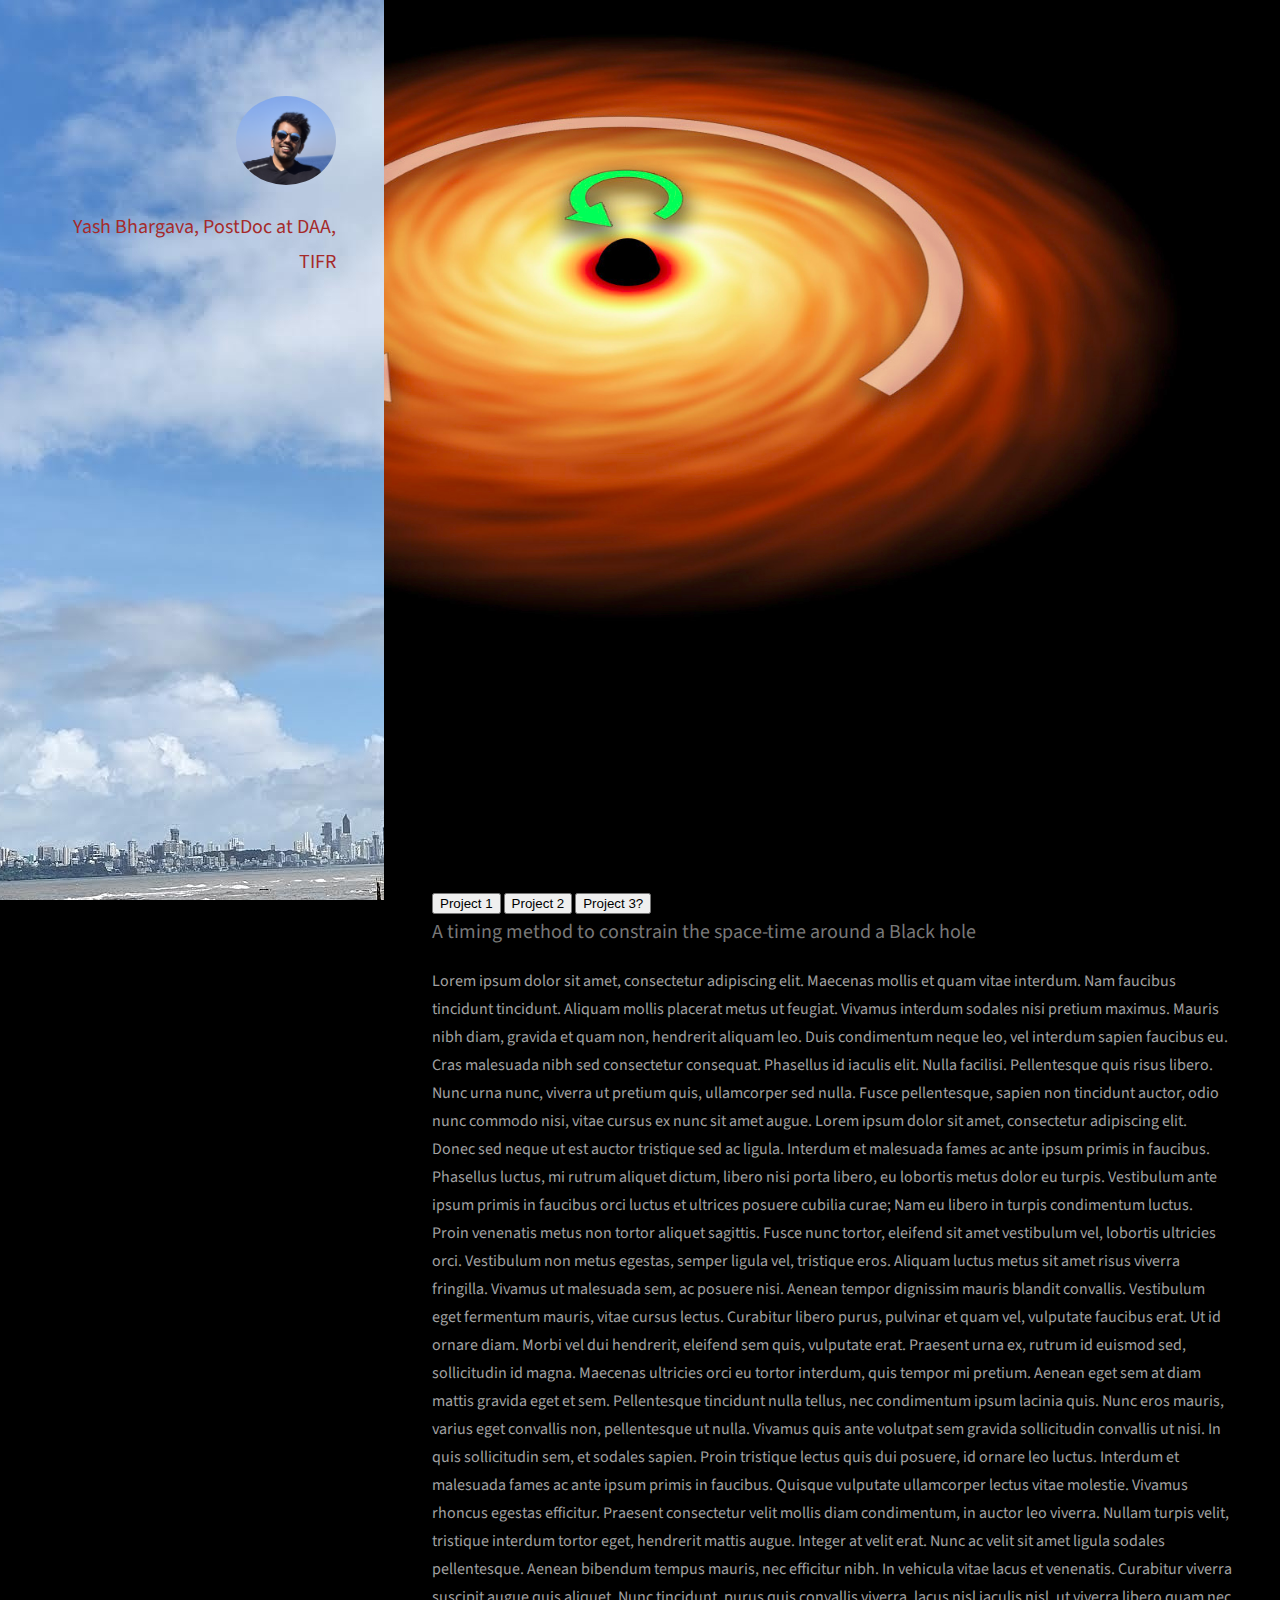
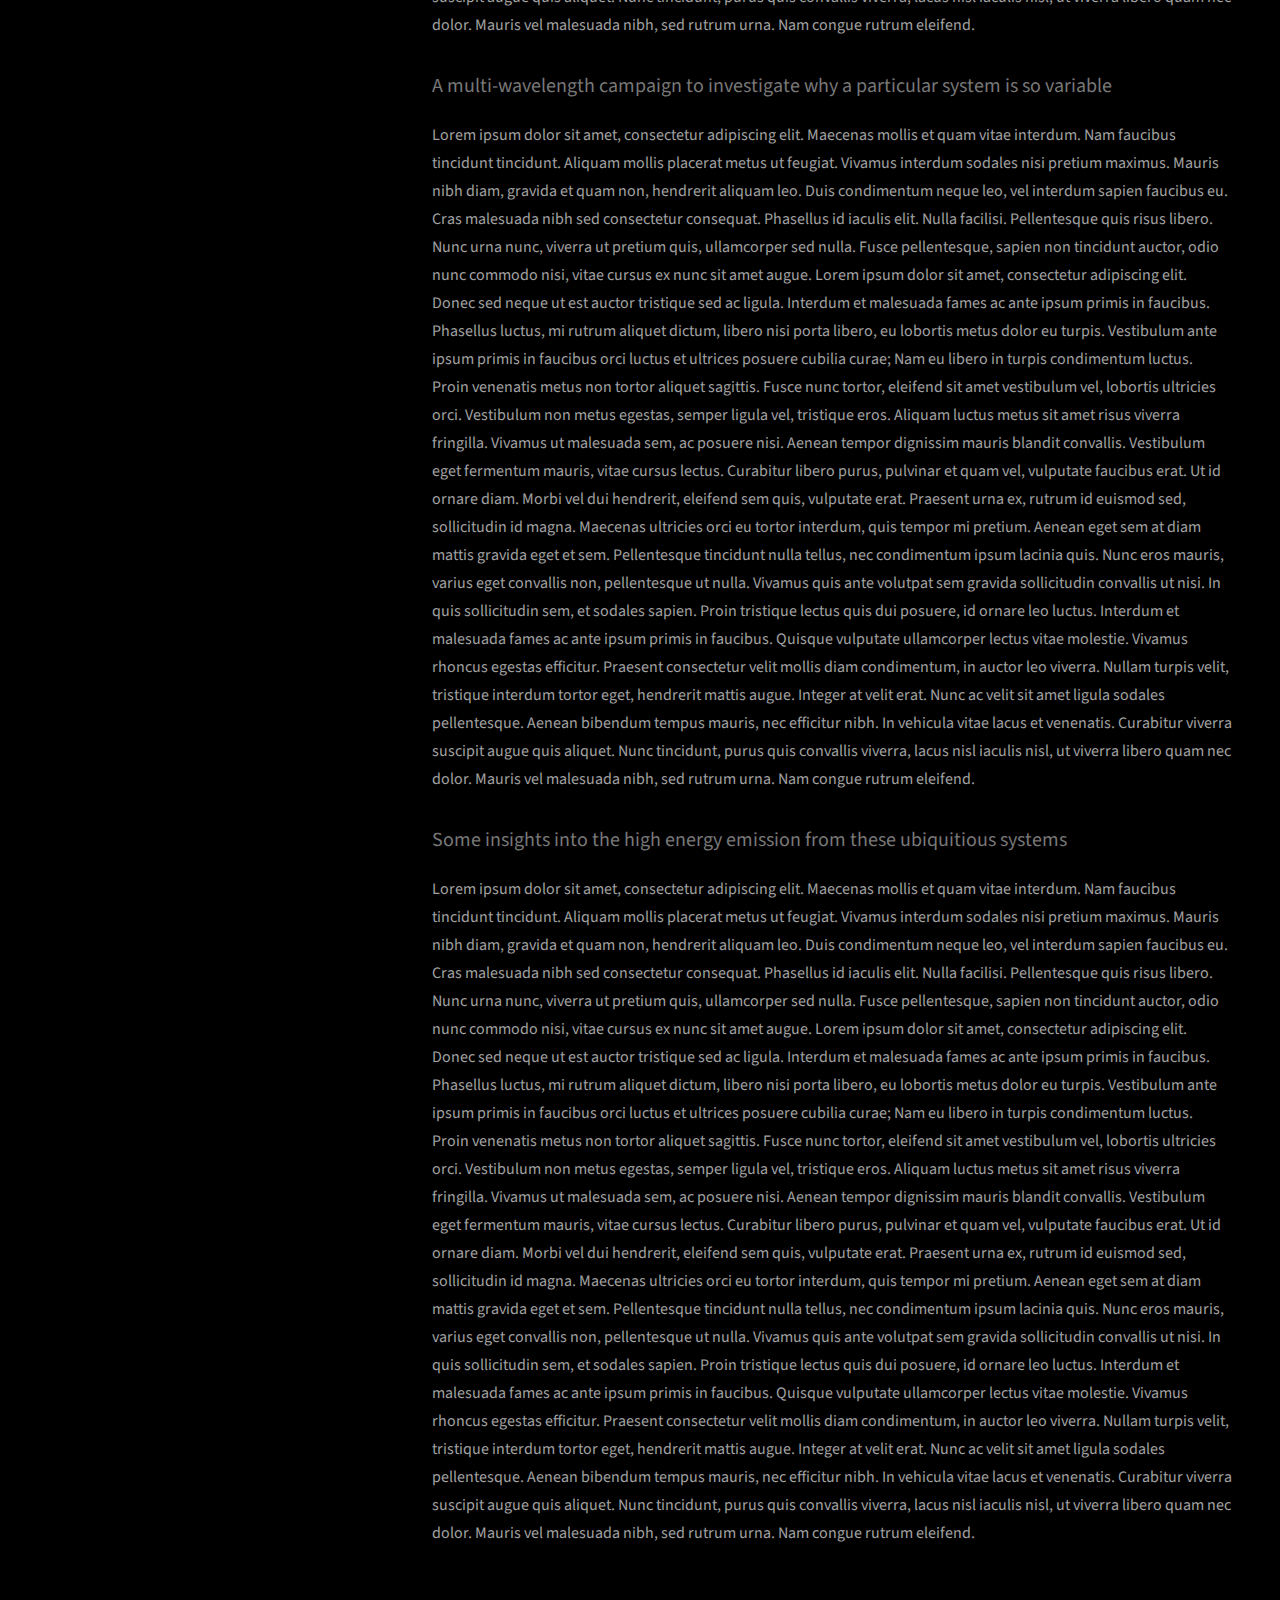
<file: simplified_research.html>
<!DOCTYPE html>
<html>
<head>
    <title>My Personal Webpage</title>
    <meta charset="utf-8" />
    <meta name="viewport" content="width=device-width, initial-scale=1, user-scalable=no" />
    <link rel="stylesheet" href="assets/css/main.css" />
    <script defer src="assets/js/tabs.js"></script> <!-- JavaScript for tab functionality -->
</head>
<body>
		<!-- Header -->
        <header id="header" style= 'background-image: url(images/fulls/tifr_seashore_2_crop.jpg);  background-repeat: no-repeat; background-attachment: scroll; '>
            <!-- "images/fulls/tifr_seashore.jpg"> -->
                
            <!-- <div class="background-image"><img src="images/fulls/tifr_seashore.jpg"/> </div> -->

            <div class="inner">
                <a href="#" class="image avatar"><img src="images/crop_yash.jpg" alt="" /></a>
                <h1 style="color: brown;"><strong style="color: brown;">Yash Bhargava</strong>, <br />
                 PostDoc at DAA, TIFR<br />
<!--
                crafted by <a href="http://html5up.net">HTML5 UP</a>.
-->
                </h1>
            </div>
        </header>

    <!-- Sidebar with Artwork -->
    <section id="sidebar">
        <div class="inner">
            <img src="images/fulls/bh_spin.png" alt="Spin of a BH" style="width:100%; border-radius: 10px;" />
            <h2>My research in simpler terms</h2>
            <p>I have some write ups about my Astrophysical projects. </p>
        </div>
    </section>

    <!-- Main Content -->
    <div id="wrapper">
        <section id="main">
            <div class="inner">

                <!-- Tab Navigation -->
                <div class="tab-container">
                    <button class="tab-btn active" onclick="showTab('Spin of a black hole')">Project 1</button>
                    <button class="tab-btn" onclick="showTab('Geometry of Neutron star X-ray binary')">Project 2</button>
                    <button class="tab-btn" onclick="showTab('Complexities of a Nova')">Project 3?</button>
                </div>

                <!-- Tab Content -->
                <div id="Spin of a Black hole" class="tab-content active">
                    <h3>A timing method to constrain the space-time around a Black hole</h3>
                    <p>

                        Lorem ipsum dolor sit amet, consectetur adipiscing elit. Maecenas mollis et quam vitae interdum. Nam faucibus tincidunt tincidunt. Aliquam mollis placerat metus ut feugiat. Vivamus interdum sodales nisi pretium maximus. Mauris nibh diam, gravida et quam non, hendrerit aliquam leo. Duis condimentum neque leo, vel interdum sapien faucibus eu. Cras malesuada nibh sed consectetur consequat. Phasellus id iaculis elit.
                        
                        Nulla facilisi. Pellentesque quis risus libero. Nunc urna nunc, viverra ut pretium quis, ullamcorper sed nulla. Fusce pellentesque, sapien non tincidunt auctor, odio nunc commodo nisi, vitae cursus ex nunc sit amet augue. Lorem ipsum dolor sit amet, consectetur adipiscing elit. Donec sed neque ut est auctor tristique sed ac ligula. Interdum et malesuada fames ac ante ipsum primis in faucibus. Phasellus luctus, mi rutrum aliquet dictum, libero nisi porta libero, eu lobortis metus dolor eu turpis. Vestibulum ante ipsum primis in faucibus orci luctus et ultrices posuere cubilia curae;
                        
                        Nam eu libero in turpis condimentum luctus. Proin venenatis metus non tortor aliquet sagittis. Fusce nunc tortor, eleifend sit amet vestibulum vel, lobortis ultricies orci. Vestibulum non metus egestas, semper ligula vel, tristique eros. Aliquam luctus metus sit amet risus viverra fringilla. Vivamus ut malesuada sem, ac posuere nisi. Aenean tempor dignissim mauris blandit convallis. Vestibulum eget fermentum mauris, vitae cursus lectus.
                        
                        Curabitur libero purus, pulvinar et quam vel, vulputate faucibus erat. Ut id ornare diam. Morbi vel dui hendrerit, eleifend sem quis, vulputate erat. Praesent urna ex, rutrum id euismod sed, sollicitudin id magna. Maecenas ultricies orci eu tortor interdum, quis tempor mi pretium. Aenean eget sem at diam mattis gravida eget et sem. Pellentesque tincidunt nulla tellus, nec condimentum ipsum lacinia quis. Nunc eros mauris, varius eget convallis non, pellentesque ut nulla. Vivamus quis ante volutpat sem gravida sollicitudin convallis ut nisi. In quis sollicitudin sem, et sodales sapien. Proin tristique lectus quis dui posuere, id ornare leo luctus.
                        
                        Interdum et malesuada fames ac ante ipsum primis in faucibus. Quisque vulputate ullamcorper lectus vitae molestie. Vivamus rhoncus egestas efficitur. Praesent consectetur velit mollis diam condimentum, in auctor leo viverra. Nullam turpis velit, tristique interdum tortor eget, hendrerit mattis augue. Integer at velit erat. Nunc ac velit sit amet ligula sodales pellentesque. Aenean bibendum tempus mauris, nec efficitur nibh. In vehicula vitae lacus et venenatis. Curabitur viverra suscipit augue quis aliquet. Nunc tincidunt, purus quis convallis viverra, lacus nisl iaculis nisl, ut viverra libero quam nec dolor. Mauris vel malesuada nibh, sed rutrum urna. Nam congue rutrum eleifend. </p>
                </div>

                <div id="Geometry of Neutron star X-ray binary" class="tab-content">
                    <h3>A multi-wavelength campaign to investigate why a particular system is so variable</h3>
                    <p>

                        Lorem ipsum dolor sit amet, consectetur adipiscing elit. Maecenas mollis et quam vitae interdum. Nam faucibus tincidunt tincidunt. Aliquam mollis placerat metus ut feugiat. Vivamus interdum sodales nisi pretium maximus. Mauris nibh diam, gravida et quam non, hendrerit aliquam leo. Duis condimentum neque leo, vel interdum sapien faucibus eu. Cras malesuada nibh sed consectetur consequat. Phasellus id iaculis elit.
                        
                        Nulla facilisi. Pellentesque quis risus libero. Nunc urna nunc, viverra ut pretium quis, ullamcorper sed nulla. Fusce pellentesque, sapien non tincidunt auctor, odio nunc commodo nisi, vitae cursus ex nunc sit amet augue. Lorem ipsum dolor sit amet, consectetur adipiscing elit. Donec sed neque ut est auctor tristique sed ac ligula. Interdum et malesuada fames ac ante ipsum primis in faucibus. Phasellus luctus, mi rutrum aliquet dictum, libero nisi porta libero, eu lobortis metus dolor eu turpis. Vestibulum ante ipsum primis in faucibus orci luctus et ultrices posuere cubilia curae;
                        
                        Nam eu libero in turpis condimentum luctus. Proin venenatis metus non tortor aliquet sagittis. Fusce nunc tortor, eleifend sit amet vestibulum vel, lobortis ultricies orci. Vestibulum non metus egestas, semper ligula vel, tristique eros. Aliquam luctus metus sit amet risus viverra fringilla. Vivamus ut malesuada sem, ac posuere nisi. Aenean tempor dignissim mauris blandit convallis. Vestibulum eget fermentum mauris, vitae cursus lectus.
                        
                        Curabitur libero purus, pulvinar et quam vel, vulputate faucibus erat. Ut id ornare diam. Morbi vel dui hendrerit, eleifend sem quis, vulputate erat. Praesent urna ex, rutrum id euismod sed, sollicitudin id magna. Maecenas ultricies orci eu tortor interdum, quis tempor mi pretium. Aenean eget sem at diam mattis gravida eget et sem. Pellentesque tincidunt nulla tellus, nec condimentum ipsum lacinia quis. Nunc eros mauris, varius eget convallis non, pellentesque ut nulla. Vivamus quis ante volutpat sem gravida sollicitudin convallis ut nisi. In quis sollicitudin sem, et sodales sapien. Proin tristique lectus quis dui posuere, id ornare leo luctus.
                        
                        Interdum et malesuada fames ac ante ipsum primis in faucibus. Quisque vulputate ullamcorper lectus vitae molestie. Vivamus rhoncus egestas efficitur. Praesent consectetur velit mollis diam condimentum, in auctor leo viverra. Nullam turpis velit, tristique interdum tortor eget, hendrerit mattis augue. Integer at velit erat. Nunc ac velit sit amet ligula sodales pellentesque. Aenean bibendum tempus mauris, nec efficitur nibh. In vehicula vitae lacus et venenatis. Curabitur viverra suscipit augue quis aliquet. Nunc tincidunt, purus quis convallis viverra, lacus nisl iaculis nisl, ut viverra libero quam nec dolor. Mauris vel malesuada nibh, sed rutrum urna. Nam congue rutrum eleifend. </p>
                </div>

                <div id="Complexities of a Nova" class="tab-content">
                    <h3>Some insights into the high energy emission from these ubiquitious systems </h3>
                    <p>

                        Lorem ipsum dolor sit amet, consectetur adipiscing elit. Maecenas mollis et quam vitae interdum. Nam faucibus tincidunt tincidunt. Aliquam mollis placerat metus ut feugiat. Vivamus interdum sodales nisi pretium maximus. Mauris nibh diam, gravida et quam non, hendrerit aliquam leo. Duis condimentum neque leo, vel interdum sapien faucibus eu. Cras malesuada nibh sed consectetur consequat. Phasellus id iaculis elit.
                        
                        Nulla facilisi. Pellentesque quis risus libero. Nunc urna nunc, viverra ut pretium quis, ullamcorper sed nulla. Fusce pellentesque, sapien non tincidunt auctor, odio nunc commodo nisi, vitae cursus ex nunc sit amet augue. Lorem ipsum dolor sit amet, consectetur adipiscing elit. Donec sed neque ut est auctor tristique sed ac ligula. Interdum et malesuada fames ac ante ipsum primis in faucibus. Phasellus luctus, mi rutrum aliquet dictum, libero nisi porta libero, eu lobortis metus dolor eu turpis. Vestibulum ante ipsum primis in faucibus orci luctus et ultrices posuere cubilia curae;
                        
                        Nam eu libero in turpis condimentum luctus. Proin venenatis metus non tortor aliquet sagittis. Fusce nunc tortor, eleifend sit amet vestibulum vel, lobortis ultricies orci. Vestibulum non metus egestas, semper ligula vel, tristique eros. Aliquam luctus metus sit amet risus viverra fringilla. Vivamus ut malesuada sem, ac posuere nisi. Aenean tempor dignissim mauris blandit convallis. Vestibulum eget fermentum mauris, vitae cursus lectus.
                        
                        Curabitur libero purus, pulvinar et quam vel, vulputate faucibus erat. Ut id ornare diam. Morbi vel dui hendrerit, eleifend sem quis, vulputate erat. Praesent urna ex, rutrum id euismod sed, sollicitudin id magna. Maecenas ultricies orci eu tortor interdum, quis tempor mi pretium. Aenean eget sem at diam mattis gravida eget et sem. Pellentesque tincidunt nulla tellus, nec condimentum ipsum lacinia quis. Nunc eros mauris, varius eget convallis non, pellentesque ut nulla. Vivamus quis ante volutpat sem gravida sollicitudin convallis ut nisi. In quis sollicitudin sem, et sodales sapien. Proin tristique lectus quis dui posuere, id ornare leo luctus.
                        
                        Interdum et malesuada fames ac ante ipsum primis in faucibus. Quisque vulputate ullamcorper lectus vitae molestie. Vivamus rhoncus egestas efficitur. Praesent consectetur velit mollis diam condimentum, in auctor leo viverra. Nullam turpis velit, tristique interdum tortor eget, hendrerit mattis augue. Integer at velit erat. Nunc ac velit sit amet ligula sodales pellentesque. Aenean bibendum tempus mauris, nec efficitur nibh. In vehicula vitae lacus et venenatis. Curabitur viverra suscipit augue quis aliquet. Nunc tincidunt, purus quis convallis viverra, lacus nisl iaculis nisl, ut viverra libero quam nec dolor. Mauris vel malesuada nibh, sed rutrum urna. Nam congue rutrum eleifend. </p>
                </div>

            </div>
        </section>
    </div>

    <!-- Scripts -->
    <script src="assets/js/main.js"></script>

</body>
</html>
</file>
<file: assets/css/main.css>
@import url("fontawesome-all.min.css");
@import url("https://fonts.googleapis.com/css?family=Source+Sans+Pro:400,400italic");

/*
	Strata by HTML5 UP
	html5up.net | @ajlkn
	Free for personal and commercial use under the CCA 3.0 license (html5up.net/license)
*/

html, body, div, span, applet, object,
iframe, h1, h2, h3, h4, h5, h6, p, blockquote,
pre, a, abbr, acronym, address, big, cite,
code, del, dfn, em, img, ins, kbd, q, s, samp,
small, strike, strong, sub, sup, tt, var, b,
u, i, center, dl, dt, dd, ol, ul, li, fieldset,
form, label, legend, table, caption, tbody,
tfoot, thead, tr, th, td, article, aside,
canvas, details, embed, figure, figcaption,
footer, header, hgroup, menu, nav, output, ruby,
section, summary, time, mark, audio, video {
	margin: 0;
	padding: 0;
	border: 0;
	font-size: 100%;
	font: inherit;
	vertical-align: baseline;}

article, aside, details, figcaption, figure,
footer, header, hgroup, menu, nav, section {
	display: block;}

body {
	line-height: 1;
}

ol, ul {
	list-style: none;
}

blockquote, q {
	quotes: none;
}

	blockquote:before, blockquote:after, q:before, q:after {
		content: '';
		content: none;
	}

table {
	border-collapse: collapse;
	border-spacing: 0;
}

body {
	-webkit-text-size-adjust: none;
}

mark {
	background-color: transparent;
	color: inherit;
}

input::-moz-focus-inner {
	border: 0;
	padding: 0;
}

input, select, textarea {
	-moz-appearance: none;
	-webkit-appearance: none;
	-ms-appearance: none;
	appearance: none;
}

/* Basic */

	html {
		box-sizing: border-box;
	}

	*, *:before, *:after {
		box-sizing: inherit;
	}

	body {
		background: rgb(0, 0, 0);
	}

		body.is-preload *, body.is-preload *:before, body.is-preload *:after {
			-moz-animation: none !important;
			-webkit-animation: none !important;
			-ms-animation: none !important;
			animation: none !important;
			-moz-transition: none !important;
			-webkit-transition: none !important;
			-ms-transition: none !important;
			transition: none !important;
		}

	body, input, select, textarea {
		color: #a2a2a2;
		font-family: "Source Sans Pro", Helvetica, sans-serif;
		font-size: 16pt;
		font-weight: 400;
		line-height: 1.75em;
	}

	a {
		-moz-transition: color 0.2s ease-in-out, border-color 0.2s ease-in-out;
		-webkit-transition: color 0.2s ease-in-out, border-color 0.2s ease-in-out;
		-ms-transition: color 0.2s ease-in-out, border-color 0.2s ease-in-out;
		transition: color 0.2s ease-in-out, border-color 0.2s ease-in-out;
		border-bottom: dotted 1px;
		color: #49bf9d;
		text-decoration: none;
	}

		a:hover {
			border-bottom-color: transparent;
			color: #49bf9d !important;
			text-decoration: none;
		}

	strong, b {
		color: #787878;
		font-weight: 400;
	}

	em, i {
		font-style: italic;
	}

	p {
		margin: 0 0 2em 0;
	}

	h1, h2, h3, h4, h5, h6 {
		color: #787878;
		font-weight: 400;
		line-height: 1em;
		margin: 0 0 1em 0;
	}

		h1 a, h2 a, h3 a, h4 a, h5 a, h6 a {
			color: inherit;
			text-decoration: none;
		}

	h1 {
		font-size: 2em;
		line-height: 1.5em;
	}

	h2 {
		font-size: 1.5em;
		line-height: 1.5em;
	}

	h3 {
		font-size: 1.25em;
		line-height: 1.5em;
	}

	h4 {
		font-size: 1.1em;
		line-height: 1.5em;
	}

	h5 {
		font-size: 0.9em;
		line-height: 1.5em;
	}

	h6 {
		font-size: 0.7em;
		line-height: 1.5em;
	}

	sub {
		font-size: 0.8em;
		position: relative;
		top: 0.5em;
	}

	sup {
		font-size: 0.8em;
		position: relative;
		top: -0.5em;
	}

	hr {
		border: 0;
		border-bottom: solid 2px #efefef;
		margin: 2em 0;
	}

		hr.major {
			margin: 3em 0;
		}

	blockquote {
		border-left: solid 6px #efefef;
		font-style: italic;
		margin: 0 0 2em 0;
		padding: 0.5em 0 0.5em 1.5em;
	}

	code {
		background: #f7f7f7;
		border-radius: 0.35em;
		border: solid 2px #efefef;
		font-family: "Courier New", monospace;
		font-size: 0.9em;
		margin: 0 0.25em;
		padding: 0.25em 0.65em;
	}

	pre {
		-webkit-overflow-scrolling: touch;
		font-family: "Courier New", monospace;
		font-size: 0.9em;
		margin: 0 0 2em 0;
	}

		pre code {
			display: block;
			line-height: 1.75em;
			padding: 1em 1.5em;
			overflow-x: auto;
		}

	.align-left {
		text-align: left;
	}

	.align-center {
		text-align: center;
	}

	.align-right {
		text-align: right;
	}

/* Container */

	.container {
		margin: 0 auto;
		max-width: calc(100% - 4em);
		width: 100%;
	}

		.container.xsmall {
			width: 25%;
		}

		.container.small {
			width: 50%;
		}

		.container.medium {
			width: 75%;
		}

		.container.large {
			width: 125%;
		}

		.container.xlarge {
			width: 150%;
		}

		.container.max {
			width: 100%;
		}

		@media screen and (max-width: 980px) {

			.container {
				width: 100% !important;
				max-width: 100% !important;
			}

		}

		@media screen and (max-width: 480px) {

			.container {
				max-width: calc(100% - 3em);
			}

		}

/* Row */

	.row {
		display: flex;
		flex-wrap: wrap;
		box-sizing: border-box;
		align-items: stretch;
	}

		.row > * {
			box-sizing: border-box;
		}

		.row.gtr-uniform > * > :last-child {
			margin-bottom: 0;
		}

		.row.aln-left {
			justify-content: flex-start;
		}

		.row.aln-center {
			justify-content: center;
		}

		.row.aln-right {
			justify-content: flex-end;
		}

		.row.aln-top {
			align-items: flex-start;
		}

		.row.aln-middle {
			align-items: center;
		}

		.row.aln-bottom {
			align-items: flex-end;
		}

		.row > .imp {
			order: -1;
		}

		.row > .col-1 {
			width: 8.33333%;
		}

		.row > .off-1 {
			margin-left: 8.33333%;
		}

		.row > .col-2 {
			width: 16.66667%;
		}

		.row > .off-2 {
			margin-left: 16.66667%;
		}

		.row > .col-3 {
			width: 25%;
		}

		.row > .off-3 {
			margin-left: 25%;
		}

		.row > .col-4 {
			width: 33.33333%;
		}

		.row > .off-4 {
			margin-left: 33.33333%;
		}

		.row > .col-5 {
			width: 41.66667%;
		}

		.row > .off-5 {
			margin-left: 41.66667%;
		}

		.row > .col-6 {
			width: 50%;
		}

		.row > .off-6 {
			margin-left: 50%;
		}

		.row > .col-7 {
			width: 58.33333%;
		}

		.row > .off-7 {
			margin-left: 58.33333%;
		}

		.row > .col-8 {
			width: 66.66667%;
		}

		.row > .off-8 {
			margin-left: 66.66667%;
		}

		.row > .col-9 {
			width: 75%;
		}

		.row > .off-9 {
			margin-left: 75%;
		}

		.row > .col-10 {
			width: 83.33333%;
		}

		.row > .off-10 {
			margin-left: 83.33333%;
		}

		.row > .col-11 {
			width: 91.66667%;
		}

		.row > .off-11 {
			margin-left: 91.66667%;
		}

		.row > .col-12 {
			width: 100%;
		}

		.row > .off-12 {
			margin-left: 100%;
		}

		.row.gtr-0 {
			margin-top: 0;
			margin-left: 0em;
		}

			.row.gtr-0 > * {
				padding: 0 0 0 0em;
			}

			.row.gtr-0.gtr-uniform {
				margin-top: 0em;
			}

				.row.gtr-0.gtr-uniform > * {
					padding-top: 0em;
				}

		.row.gtr-25 {
			margin-top: 0;
			margin-left: -0.625em;
		}

			.row.gtr-25 > * {
				padding: 0 0 0 0.625em;
			}

			.row.gtr-25.gtr-uniform {
				margin-top: -0.625em;
			}

				.row.gtr-25.gtr-uniform > * {
					padding-top: 0.625em;
				}

		.row.gtr-50 {
			margin-top: 0;
			margin-left: -1.25em;
		}

			.row.gtr-50 > * {
				padding: 0 0 0 1.25em;
			}

			.row.gtr-50.gtr-uniform {
				margin-top: -1.25em;
			}

				.row.gtr-50.gtr-uniform > * {
					padding-top: 1.25em;
				}

		.row {
			margin-top: 0;
			margin-left: -2.5em;
		}

			.row > * {
				padding: 0 0 0 2.5em;
			}

			.row.gtr-uniform {
				margin-top: -2.5em;
			}

				.row.gtr-uniform > * {
					padding-top: 2.5em;
				}

		.row.gtr-150 {
			margin-top: 0;
			margin-left: -3.75em;
		}

			.row.gtr-150 > * {
				padding: 0 0 0 3.75em;
			}

			.row.gtr-150.gtr-uniform {
				margin-top: -3.75em;
			}

				.row.gtr-150.gtr-uniform > * {
					padding-top: 3.75em;
				}

		.row.gtr-200 {
			margin-top: 0;
			margin-left: -5em;
		}

			.row.gtr-200 > * {
				padding: 0 0 0 5em;
			}

			.row.gtr-200.gtr-uniform {
				margin-top: -5em;
			}

				.row.gtr-200.gtr-uniform > * {
					padding-top: 5em;
				}

		@media screen and (max-width: 1800px) {

			.row {
				display: flex;
				flex-wrap: wrap;
				box-sizing: border-box;
				align-items: stretch;
			}

				.row > * {
					box-sizing: border-box;
				}

				.row.gtr-uniform > * > :last-child {
					margin-bottom: 0;
				}

				.row.aln-left {
					justify-content: flex-start;
				}

				.row.aln-center {
					justify-content: center;
				}

				.row.aln-right {
					justify-content: flex-end;
				}

				.row.aln-top {
					align-items: flex-start;
				}

				.row.aln-middle {
					align-items: center;
				}

				.row.aln-bottom {
					align-items: flex-end;
				}

				.row > .imp-xlarge {
					order: -1;
				}

				.row > .col-1-xlarge {
					width: 8.33333%;
				}

				.row > .off-1-xlarge {
					margin-left: 8.33333%;
				}

				.row > .col-2-xlarge {
					width: 16.66667%;
				}

				.row > .off-2-xlarge {
					margin-left: 16.66667%;
				}

				.row > .col-3-xlarge {
					width: 25%;
				}

				.row > .off-3-xlarge {
					margin-left: 25%;
				}

				.row > .col-4-xlarge {
					width: 33.33333%;
				}

				.row > .off-4-xlarge {
					margin-left: 33.33333%;
				}

				.row > .col-5-xlarge {
					width: 41.66667%;
				}

				.row > .off-5-xlarge {
					margin-left: 41.66667%;
				}

				.row > .col-6-xlarge {
					width: 50%;
				}

				.row > .off-6-xlarge {
					margin-left: 50%;
				}

				.row > .col-7-xlarge {
					width: 58.33333%;
				}

				.row > .off-7-xlarge {
					margin-left: 58.33333%;
				}

				.row > .col-8-xlarge {
					width: 66.66667%;
				}

				.row > .off-8-xlarge {
					margin-left: 66.66667%;
				}

				.row > .col-9-xlarge {
					width: 75%;
				}

				.row > .off-9-xlarge {
					margin-left: 75%;
				}

				.row > .col-10-xlarge {
					width: 83.33333%;
				}

				.row > .off-10-xlarge {
					margin-left: 83.33333%;
				}

				.row > .col-11-xlarge {
					width: 91.66667%;
				}

				.row > .off-11-xlarge {
					margin-left: 91.66667%;
				}

				.row > .col-12-xlarge {
					width: 100%;
				}

				.row > .off-12-xlarge {
					margin-left: 100%;
				}

				.row.gtr-0 {
					margin-top: 0;
					margin-left: 0em;
				}

					.row.gtr-0 > * {
						padding: 0 0 0 0em;
					}

					.row.gtr-0.gtr-uniform {
						margin-top: 0em;
					}

						.row.gtr-0.gtr-uniform > * {
							padding-top: 0em;
						}

				.row.gtr-25 {
					margin-top: 0;
					margin-left: -0.625em;
				}

					.row.gtr-25 > * {
						padding: 0 0 0 0.625em;
					}

					.row.gtr-25.gtr-uniform {
						margin-top: -0.625em;
					}

						.row.gtr-25.gtr-uniform > * {
							padding-top: 0.625em;
						}

				.row.gtr-50 {
					margin-top: 0;
					margin-left: -1.25em;
				}

					.row.gtr-50 > * {
						padding: 0 0 0 1.25em;
					}

					.row.gtr-50.gtr-uniform {
						margin-top: -1.25em;
					}

						.row.gtr-50.gtr-uniform > * {
							padding-top: 1.25em;
						}

				.row {
					margin-top: 0;
					margin-left: -2.5em;
				}

					.row > * {
						padding: 0 0 0 2.5em;
					}

					.row.gtr-uniform {
						margin-top: -2.5em;
					}

						.row.gtr-uniform > * {
							padding-top: 2.5em;
						}

				.row.gtr-150 {
					margin-top: 0;
					margin-left: -3.75em;
				}

					.row.gtr-150 > * {
						padding: 0 0 0 3.75em;
					}

					.row.gtr-150.gtr-uniform {
						margin-top: -3.75em;
					}

						.row.gtr-150.gtr-uniform > * {
							padding-top: 3.75em;
						}

				.row.gtr-200 {
					margin-top: 0;
					margin-left: -5em;
				}

					.row.gtr-200 > * {
						padding: 0 0 0 5em;
					}

					.row.gtr-200.gtr-uniform {
						margin-top: -5em;
					}

						.row.gtr-200.gtr-uniform > * {
							padding-top: 5em;
						}

		}

		@media screen and (max-width: 1280px) {

			.row {
				display: flex;
				flex-wrap: wrap;
				box-sizing: border-box;
				align-items: stretch;
			}

				.row > * {
					box-sizing: border-box;
				}

				.row.gtr-uniform > * > :last-child {
					margin-bottom: 0;
				}

				.row.aln-left {
					justify-content: flex-start;
				}

				.row.aln-center {
					justify-content: center;
				}

				.row.aln-right {
					justify-content: flex-end;
				}

				.row.aln-top {
					align-items: flex-start;
				}

				.row.aln-middle {
					align-items: center;
				}

				.row.aln-bottom {
					align-items: flex-end;
				}

				.row > .imp-large {
					order: -1;
				}

				.row > .col-1-large {
					width: 8.33333%;
				}

				.row > .off-1-large {
					margin-left: 8.33333%;
				}

				.row > .col-2-large {
					width: 16.66667%;
				}

				.row > .off-2-large {
					margin-left: 16.66667%;
				}

				.row > .col-3-large {
					width: 25%;
				}

				.row > .off-3-large {
					margin-left: 25%;
				}

				.row > .col-4-large {
					width: 33.33333%;
				}

				.row > .off-4-large {
					margin-left: 33.33333%;
				}

				.row > .col-5-large {
					width: 41.66667%;
				}

				.row > .off-5-large {
					margin-left: 41.66667%;
				}

				.row > .col-6-large {
					width: 50%;
				}

				.row > .off-6-large {
					margin-left: 50%;
				}

				.row > .col-7-large {
					width: 58.33333%;
				}

				.row > .off-7-large {
					margin-left: 58.33333%;
				}

				.row > .col-8-large {
					width: 66.66667%;
				}

				.row > .off-8-large {
					margin-left: 66.66667%;
				}

				.row > .col-9-large {
					width: 75%;
				}

				.row > .off-9-large {
					margin-left: 75%;
				}

				.row > .col-10-large {
					width: 83.33333%;
				}

				.row > .off-10-large {
					margin-left: 83.33333%;
				}

				.row > .col-11-large {
					width: 91.66667%;
				}

				.row > .off-11-large {
					margin-left: 91.66667%;
				}

				.row > .col-12-large {
					width: 100%;
				}

				.row > .off-12-large {
					margin-left: 100%;
				}

				.row.gtr-0 {
					margin-top: 0;
					margin-left: 0em;
				}

					.row.gtr-0 > * {
						padding: 0 0 0 0em;
					}

					.row.gtr-0.gtr-uniform {
						margin-top: 0em;
					}

						.row.gtr-0.gtr-uniform > * {
							padding-top: 0em;
						}

				.row.gtr-25 {
					margin-top: 0;
					margin-left: -0.5em;
				}

					.row.gtr-25 > * {
						padding: 0 0 0 0.5em;
					}

					.row.gtr-25.gtr-uniform {
						margin-top: -0.5em;
					}

						.row.gtr-25.gtr-uniform > * {
							padding-top: 0.5em;
						}

				.row.gtr-50 {
					margin-top: 0;
					margin-left: -1em;
				}

					.row.gtr-50 > * {
						padding: 0 0 0 1em;
					}

					.row.gtr-50.gtr-uniform {
						margin-top: -1em;
					}

						.row.gtr-50.gtr-uniform > * {
							padding-top: 1em;
						}

				.row {
					margin-top: 0;
					margin-left: -2em;
				}

					.row > * {
						padding: 0 0 0 2em;
					}

					.row.gtr-uniform {
						margin-top: -2em;
					}

						.row.gtr-uniform > * {
							padding-top: 2em;
						}

				.row.gtr-150 {
					margin-top: 0;
					margin-left: -3em;
				}

					.row.gtr-150 > * {
						padding: 0 0 0 3em;
					}

					.row.gtr-150.gtr-uniform {
						margin-top: -3em;
					}

						.row.gtr-150.gtr-uniform > * {
							padding-top: 3em;
						}

				.row.gtr-200 {
					margin-top: 0;
					margin-left: -4em;
				}

					.row.gtr-200 > * {
						padding: 0 0 0 4em;
					}

					.row.gtr-200.gtr-uniform {
						margin-top: -4em;
					}

						.row.gtr-200.gtr-uniform > * {
							padding-top: 4em;
						}

		}

		@media screen and (max-width: 980px) {

			.row {
				display: flex;
				flex-wrap: wrap;
				box-sizing: border-box;
				align-items: stretch;
			}

				.row > * {
					box-sizing: border-box;
				}

				.row.gtr-uniform > * > :last-child {
					margin-bottom: 0;
				}

				.row.aln-left {
					justify-content: flex-start;
				}

				.row.aln-center {
					justify-content: center;
				}

				.row.aln-right {
					justify-content: flex-end;
				}

				.row.aln-top {
					align-items: flex-start;
				}

				.row.aln-middle {
					align-items: center;
				}

				.row.aln-bottom {
					align-items: flex-end;
				}

				.row > .imp-medium {
					order: -1;
				}

				.row > .col-1-medium {
					width: 8.33333%;
				}

				.row > .off-1-medium {
					margin-left: 8.33333%;
				}

				.row > .col-2-medium {
					width: 16.66667%;
				}

				.row > .off-2-medium {
					margin-left: 16.66667%;
				}

				.row > .col-3-medium {
					width: 25%;
				}

				.row > .off-3-medium {
					margin-left: 25%;
				}

				.row > .col-4-medium {
					width: 33.33333%;
				}

				.row > .off-4-medium {
					margin-left: 33.33333%;
				}

				.row > .col-5-medium {
					width: 41.66667%;
				}

				.row > .off-5-medium {
					margin-left: 41.66667%;
				}

				.row > .col-6-medium {
					width: 50%;
				}

				.row > .off-6-medium {
					margin-left: 50%;
				}

				.row > .col-7-medium {
					width: 58.33333%;
				}

				.row > .off-7-medium {
					margin-left: 58.33333%;
				}

				.row > .col-8-medium {
					width: 66.66667%;
				}

				.row > .off-8-medium {
					margin-left: 66.66667%;
				}

				.row > .col-9-medium {
					width: 75%;
				}

				.row > .off-9-medium {
					margin-left: 75%;
				}

				.row > .col-10-medium {
					width: 83.33333%;
				}

				.row > .off-10-medium {
					margin-left: 83.33333%;
				}

				.row > .col-11-medium {
					width: 91.66667%;
				}

				.row > .off-11-medium {
					margin-left: 91.66667%;
				}

				.row > .col-12-medium {
					width: 100%;
				}

				.row > .off-12-medium {
					margin-left: 100%;
				}

				.row.gtr-0 {
					margin-top: 0;
					margin-left: 0em;
				}

					.row.gtr-0 > * {
						padding: 0 0 0 0em;
					}

					.row.gtr-0.gtr-uniform {
						margin-top: 0em;
					}

						.row.gtr-0.gtr-uniform > * {
							padding-top: 0em;
						}

				.row.gtr-25 {
					margin-top: 0;
					margin-left: -0.5em;
				}

					.row.gtr-25 > * {
						padding: 0 0 0 0.5em;
					}

					.row.gtr-25.gtr-uniform {
						margin-top: -0.5em;
					}

						.row.gtr-25.gtr-uniform > * {
							padding-top: 0.5em;
						}

				.row.gtr-50 {
					margin-top: 0;
					margin-left: -1em;
				}

					.row.gtr-50 > * {
						padding: 0 0 0 1em;
					}

					.row.gtr-50.gtr-uniform {
						margin-top: -1em;
					}

						.row.gtr-50.gtr-uniform > * {
							padding-top: 1em;
						}

				.row {
					margin-top: 0;
					margin-left: -2em;
				}

					.row > * {
						padding: 0 0 0 2em;
					}

					.row.gtr-uniform {
						margin-top: -2em;
					}

						.row.gtr-uniform > * {
							padding-top: 2em;
						}

				.row.gtr-150 {
					margin-top: 0;
					margin-left: -3em;
				}

					.row.gtr-150 > * {
						padding: 0 0 0 3em;
					}

					.row.gtr-150.gtr-uniform {
						margin-top: -3em;
					}

						.row.gtr-150.gtr-uniform > * {
							padding-top: 3em;
						}

				.row.gtr-200 {
					margin-top: 0;
					margin-left: -4em;
				}

					.row.gtr-200 > * {
						padding: 0 0 0 4em;
					}

					.row.gtr-200.gtr-uniform {
						margin-top: -4em;
					}

						.row.gtr-200.gtr-uniform > * {
							padding-top: 4em;
						}

		}

		@media screen and (max-width: 736px) {

			.row {
				display: flex;
				flex-wrap: wrap;
				box-sizing: border-box;
				align-items: stretch;
			}

				.row > * {
					box-sizing: border-box;
				}

				.row.gtr-uniform > * > :last-child {
					margin-bottom: 0;
				}

				.row.aln-left {
					justify-content: flex-start;
				}

				.row.aln-center {
					justify-content: center;
				}

				.row.aln-right {
					justify-content: flex-end;
				}

				.row.aln-top {
					align-items: flex-start;
				}

				.row.aln-middle {
					align-items: center;
				}

				.row.aln-bottom {
					align-items: flex-end;
				}

				.row > .imp-small {
					order: -1;
				}

				.row > .col-1-small {
					width: 8.33333%;
				}

				.row > .off-1-small {
					margin-left: 8.33333%;
				}

				.row > .col-2-small {
					width: 16.66667%;
				}

				.row > .off-2-small {
					margin-left: 16.66667%;
				}

				.row > .col-3-small {
					width: 25%;
				}

				.row > .off-3-small {
					margin-left: 25%;
				}

				.row > .col-4-small {
					width: 33.33333%;
				}

				.row > .off-4-small {
					margin-left: 33.33333%;
				}

				.row > .col-5-small {
					width: 41.66667%;
				}

				.row > .off-5-small {
					margin-left: 41.66667%;
				}

				.row > .col-6-small {
					width: 50%;
				}

				.row > .off-6-small {
					margin-left: 50%;
				}

				.row > .col-7-small {
					width: 58.33333%;
				}

				.row > .off-7-small {
					margin-left: 58.33333%;
				}

				.row > .col-8-small {
					width: 66.66667%;
				}

				.row > .off-8-small {
					margin-left: 66.66667%;
				}

				.row > .col-9-small {
					width: 75%;
				}

				.row > .off-9-small {
					margin-left: 75%;
				}

				.row > .col-10-small {
					width: 83.33333%;
				}

				.row > .off-10-small {
					margin-left: 83.33333%;
				}

				.row > .col-11-small {
					width: 91.66667%;
				}

				.row > .off-11-small {
					margin-left: 91.66667%;
				}

				.row > .col-12-small {
					width: 100%;
				}

				.row > .off-12-small {
					margin-left: 100%;
				}

				.row.gtr-0 {
					margin-top: 0;
					margin-left: 0em;
				}

					.row.gtr-0 > * {
						padding: 0 0 0 0em;
					}

					.row.gtr-0.gtr-uniform {
						margin-top: 0em;
					}

						.row.gtr-0.gtr-uniform > * {
							padding-top: 0em;
						}

				.row.gtr-25 {
					margin-top: 0;
					margin-left: -0.375em;
				}

					.row.gtr-25 > * {
						padding: 0 0 0 0.375em;
					}

					.row.gtr-25.gtr-uniform {
						margin-top: -0.375em;
					}

						.row.gtr-25.gtr-uniform > * {
							padding-top: 0.375em;
						}

				.row.gtr-50 {
					margin-top: 0;
					margin-left: -0.75em;
				}

					.row.gtr-50 > * {
						padding: 0 0 0 0.75em;
					}

					.row.gtr-50.gtr-uniform {
						margin-top: -0.75em;
					}

						.row.gtr-50.gtr-uniform > * {
							padding-top: 0.75em;
						}

				.row {
					margin-top: 0;
					margin-left: -1.5em;
				}

					.row > * {
						padding: 0 0 0 1.5em;
					}

					.row.gtr-uniform {
						margin-top: -1.5em;
					}

						.row.gtr-uniform > * {
							padding-top: 1.5em;
						}

				.row.gtr-150 {
					margin-top: 0;
					margin-left: -2.25em;
				}

					.row.gtr-150 > * {
						padding: 0 0 0 2.25em;
					}

					.row.gtr-150.gtr-uniform {
						margin-top: -2.25em;
					}

						.row.gtr-150.gtr-uniform > * {
							padding-top: 2.25em;
						}

				.row.gtr-200 {
					margin-top: 0;
					margin-left: -3em;
				}

					.row.gtr-200 > * {
						padding: 0 0 0 3em;
					}

					.row.gtr-200.gtr-uniform {
						margin-top: -3em;
					}

						.row.gtr-200.gtr-uniform > * {
							padding-top: 3em;
						}

		}

		@media screen and (max-width: 480px) {

			.row {
				display: flex;
				flex-wrap: wrap;
				box-sizing: border-box;
				align-items: stretch;
			}

				.row > * {
					box-sizing: border-box;
				}

				.row.gtr-uniform > * > :last-child {
					margin-bottom: 0;
				}

				.row.aln-left {
					justify-content: flex-start;
				}

				.row.aln-center {
					justify-content: center;
				}

				.row.aln-right {
					justify-content: flex-end;
				}

				.row.aln-top {
					align-items: flex-start;
				}

				.row.aln-middle {
					align-items: center;
				}

				.row.aln-bottom {
					align-items: flex-end;
				}

				.row > .imp-xsmall {
					order: -1;
				}

				.row > .col-1-xsmall {
					width: 8.33333%;
				}

				.row > .off-1-xsmall {
					margin-left: 8.33333%;
				}

				.row > .col-2-xsmall {
					width: 16.66667%;
				}

				.row > .off-2-xsmall {
					margin-left: 16.66667%;
				}

				.row > .col-3-xsmall {
					width: 25%;
				}

				.row > .off-3-xsmall {
					margin-left: 25%;
				}

				.row > .col-4-xsmall {
					width: 33.33333%;
				}

				.row > .off-4-xsmall {
					margin-left: 33.33333%;
				}

				.row > .col-5-xsmall {
					width: 41.66667%;
				}

				.row > .off-5-xsmall {
					margin-left: 41.66667%;
				}

				.row > .col-6-xsmall {
					width: 50%;
				}

				.row > .off-6-xsmall {
					margin-left: 50%;
				}

				.row > .col-7-xsmall {
					width: 58.33333%;
				}

				.row > .off-7-xsmall {
					margin-left: 58.33333%;
				}

				.row > .col-8-xsmall {
					width: 66.66667%;
				}

				.row > .off-8-xsmall {
					margin-left: 66.66667%;
				}

				.row > .col-9-xsmall {
					width: 75%;
				}

				.row > .off-9-xsmall {
					margin-left: 75%;
				}

				.row > .col-10-xsmall {
					width: 83.33333%;
				}

				.row > .off-10-xsmall {
					margin-left: 83.33333%;
				}

				.row > .col-11-xsmall {
					width: 91.66667%;
				}

				.row > .off-11-xsmall {
					margin-left: 91.66667%;
				}

				.row > .col-12-xsmall {
					width: 100%;
				}

				.row > .off-12-xsmall {
					margin-left: 100%;
				}

				.row.gtr-0 {
					margin-top: 0;
					margin-left: 0em;
				}

					.row.gtr-0 > * {
						padding: 0 0 0 0em;
					}

					.row.gtr-0.gtr-uniform {
						margin-top: 0em;
					}

						.row.gtr-0.gtr-uniform > * {
							padding-top: 0em;
						}

				.row.gtr-25 {
					margin-top: 0;
					margin-left: -0.375em;
				}

					.row.gtr-25 > * {
						padding: 0 0 0 0.375em;
					}

					.row.gtr-25.gtr-uniform {
						margin-top: -0.375em;
					}

						.row.gtr-25.gtr-uniform > * {
							padding-top: 0.375em;
						}

				.row.gtr-50 {
					margin-top: 0;
					margin-left: -0.75em;
				}

					.row.gtr-50 > * {
						padding: 0 0 0 0.75em;
					}

					.row.gtr-50.gtr-uniform {
						margin-top: -0.75em;
					}

						.row.gtr-50.gtr-uniform > * {
							padding-top: 0.75em;
						}

				.row {
					margin-top: 0;
					margin-left: -1.5em;
				}

					.row > * {
						padding: 0 0 0 1.5em;
					}

					.row.gtr-uniform {
						margin-top: -1.5em;
					}

						.row.gtr-uniform > * {
							padding-top: 1.5em;
						}

				.row.gtr-150 {
					margin-top: 0;
					margin-left: -2.25em;
				}

					.row.gtr-150 > * {
						padding: 0 0 0 2.25em;
					}

					.row.gtr-150.gtr-uniform {
						margin-top: -2.25em;
					}

						.row.gtr-150.gtr-uniform > * {
							padding-top: 2.25em;
						}

				.row.gtr-200 {
					margin-top: 0;
					margin-left: -3em;
				}

					.row.gtr-200 > * {
						padding: 0 0 0 3em;
					}

					.row.gtr-200.gtr-uniform {
						margin-top: -3em;
					}

						.row.gtr-200.gtr-uniform > * {
							padding-top: 3em;
						}

		}

/* Section/Article */

	section.special, article.special {
		text-align: center;
	}

	header p {
		color: #b2b2b2;
		position: relative;
		margin: 0 0 1.5em 0;
	}

	header h2 + p {
		font-size: 1.25em;
		margin-top: -1em;
		line-height: 1.5em;
	}

	header h3 + p {
		font-size: 1.1em;
		margin-top: -0.8em;
		line-height: 1.5em;
	}

	header h4 + p,
	header h5 + p,
	header h6 + p {
		font-size: 0.9em;
		margin-top: -0.6em;
		line-height: 1.5em;
	}

	header.major h2 {
		font-size: 2em;
	}

/* Form */

	form {
		margin: 0 0 2em 0;
	}

	label {
		color: #787878;
		display: block;
		font-size: 0.9em;
		font-weight: 400;
		margin: 0 0 1em 0;
	}

	input[type="text"],
	input[type="password"],
	input[type="email"],
	select,
	textarea {
		-moz-appearance: none;
		-webkit-appearance: none;
		-ms-appearance: none;
		appearance: none;
		background: #f7f7f7;
		border-radius: 0.35em;
		border: solid 2px transparent;
		color: inherit;
		display: block;
		outline: 0;
		padding: 0 0.75em;
		text-decoration: none;
		width: 100%;
	}

		input[type="text"]:invalid,
		input[type="password"]:invalid,
		input[type="email"]:invalid,
		select:invalid,
		textarea:invalid {
			box-shadow: none;
		}

		input[type="text"]:focus,
		input[type="password"]:focus,
		input[type="email"]:focus,
		select:focus,
		textarea:focus {
			border-color: #49bf9d;
		}

	select {
		background-image: url("data:image/svg+xml;charset=utf8,%3Csvg xmlns='http://www.w3.org/2000/svg' width='40' height='40' preserveAspectRatio='none' viewBox='0 0 40 40'%3E%3Cpath d='M9.4,12.3l10.4,10.4l10.4-10.4c0.2-0.2,0.5-0.4,0.9-0.4c0.3,0,0.6,0.1,0.9,0.4l3.3,3.3c0.2,0.2,0.4,0.5,0.4,0.9 c0,0.4-0.1,0.6-0.4,0.9L20.7,31.9c-0.2,0.2-0.5,0.4-0.9,0.4c-0.3,0-0.6-0.1-0.9-0.4L4.3,17.3c-0.2-0.2-0.4-0.5-0.4-0.9 c0-0.4,0.1-0.6,0.4-0.9l3.3-3.3c0.2-0.2,0.5-0.4,0.9-0.4S9.1,12.1,9.4,12.3z' fill='%23dfdfdf' /%3E%3C/svg%3E");
		background-size: 1.25rem;
		background-repeat: no-repeat;
		background-position: calc(100% - 1rem) center;
		height: 2.75em;
		padding-right: 2.75em;
		text-overflow: ellipsis;
	}

		select option {
			color: #787878;
			background: #fff;
		}

		select:focus::-ms-value {
			background-color: transparent;
		}

		select::-ms-expand {
			display: none;
		}

	input[type="text"],
	input[type="password"],
	input[type="email"],
	select {
		height: 2.75em;
	}

	textarea {
		padding: 0.75em;
	}

	input[type="checkbox"],
	input[type="radio"] {
		-moz-appearance: none;
		-webkit-appearance: none;
		-ms-appearance: none;
		appearance: none;
		display: block;
		float: left;
		margin-right: -2em;
		opacity: 0;
		width: 1em;
		z-index: -1;
	}

		input[type="checkbox"] + label,
		input[type="radio"] + label {
			text-decoration: none;
			color: #a2a2a2;
			cursor: pointer;
			display: inline-block;
			font-size: 1em;
			font-weight: 400;
			padding-left: 2.4em;
			padding-right: 0.75em;
			position: relative;
		}

			input[type="checkbox"] + label:before,
			input[type="radio"] + label:before {
				-moz-osx-font-smoothing: grayscale;
				-webkit-font-smoothing: antialiased;
				display: inline-block;
				font-style: normal;
				font-variant: normal;
				text-rendering: auto;
				line-height: 1;
				text-transform: none !important;
				font-family: 'Font Awesome 5 Free';
				font-weight: 900;
			}

			input[type="checkbox"] + label:before,
			input[type="radio"] + label:before {
				background: #f7f7f7;
				border-radius: 0.35em;
				border: solid 2px transparent;
				content: '';
				display: inline-block;
				font-size: 0.8em;
				height: 2.0625em;
				left: 0;
				line-height: 1.85625em;
				position: absolute;
				text-align: center;
				top: 0;
				width: 2.0625em;
			}

		input[type="checkbox"]:checked + label:before,
		input[type="radio"]:checked + label:before {
			background: #787878;
			border-color: #787878;
			color: #fff;
			content: '\f00c';
		}

		input[type="checkbox"]:focus + label:before,
		input[type="radio"]:focus + label:before {
			border-color: #49bf9d;
		}

	input[type="checkbox"] + label:before {
		border-radius: 0.35em;
	}

	input[type="radio"] + label:before {
		border-radius: 100%;
	}

	::-webkit-input-placeholder {
		color: #b2b2b2 !important;
		opacity: 1.0;
	}

	:-moz-placeholder {
		color: #b2b2b2 !important;
		opacity: 1.0;
	}

	::-moz-placeholder {
		color: #b2b2b2 !important;
		opacity: 1.0;
	}

	:-ms-input-placeholder {
		color: #b2b2b2 !important;
		opacity: 1.0;
	}

/* Box */

	.box {
		border-radius: 0.35em;
		border: solid 2px #efefef;
		margin-bottom: 2em;
		padding: 1.5em;
	}

		.box > :last-child,
		.box > :last-child > :last-child,
		.box > :last-child > :last-child > :last-child {
			margin-bottom: 0;
		}

		.box.alt {
			border: 0;
			border-radius: 0;
			padding: 0;
		}

/* Icon */

	.icon {
		text-decoration: none;
		border-bottom: none;
		position: relative;
	}

		.icon:before {
			-moz-osx-font-smoothing: grayscale;
			-webkit-font-smoothing: antialiased;
			display: inline-block;
			font-style: normal;
			font-variant: normal;
			text-rendering: auto;
			line-height: 1;
			text-transform: none !important;
			font-family: 'Font Awesome 5 Free';
			font-weight: 400;
		}

		.icon > .label {
			display: none;
		}

		.icon:before {
			line-height: inherit;
		}

		.icon.solid:before {
			font-weight: 900;
		}

		.icon.brands:before {
			font-family: 'Font Awesome 5 Brands';
		}

/* Image */

	.image {
		border-radius: 0.35em;
		border: 0;
		display: inline-block;
		position: relative;
	}

		.image:before {
			-moz-transition: opacity 0.2s ease-in-out;
			-webkit-transition: opacity 0.2s ease-in-out;
			-ms-transition: opacity 0.2s ease-in-out;
			transition: opacity 0.2s ease-in-out;
			background: url("images/overlay.png");
			border-radius: 0.35em;
			content: '';
			display: block;
			height: 100%;
			left: 0;
			opacity: 0.5;
			position: absolute;
			top: 0;
			width: 100%;
		}

		.image.thumb {
			text-align: center;
		}

			.image.thumb:after {
				-moz-transition: opacity 0.2s ease-in-out;
				-webkit-transition: opacity 0.2s ease-in-out;
				-ms-transition: opacity 0.2s ease-in-out;
				transition: opacity 0.2s ease-in-out;
				border-radius: 0.35em;
				border: solid 3px rgba(255, 255, 255, 0.5);
				color: #fff;
				content: 'View';
				display: inline-block;
				font-size: 0.8em;
				font-weight: 400;
				left: 50%;
				line-height: 2.25em;
				margin: -1.25em 0 0 -3em;
				opacity: 0;
				padding: 0 1.5em;
				position: absolute;
				text-align: center;
				text-decoration: none;
				top: 50%;
				white-space: nowrap;
			}

			.image.thumb:hover:after {
				opacity: 1.0;
			}

			.image.thumb:hover:before {
				background: url("images/overlay.png"), url("images/overlay.png");
				opacity: 1.0;
			}

		.image img {
			border-radius: 0.35em;
			display: block;
		}

		.image.left {
			float: left;
			margin: 0 1.5em 1em 0;
			top: 0.25em;
		}

		.image.right {
			float: right;
			margin: 0 0 1em 1.5em;
			top: 0.25em;
		}

		.image.left, .image.right {
			max-width: 40%;
		}

			.image.left img, .image.right img {
				width: 100%;
			}

		.image.fit {
			display: block;
			margin: 0 0 2em 0;
			width: 100%;
		}

			.image.fit img {
				width: 100%;
			}

		.image.avatar {
			border-radius: 100%;
		}

			.image.avatar:before {
				display: none;
			}

			.image.avatar img {
				border-radius: 100%;
				width: 100%;
			}

/* List */

	ol {
		list-style: decimal;
		margin: 0 0 2em 0;
		padding-left: 1.25em;
	}

		ol li {
			padding-left: 0.25em;
		}

	ul {
		list-style: disc;
		margin: 0 0 2em 0;
		padding-left: 1em;
	}

		ul li {
			padding-left: 0.5em;
		}

		ul.alt {
			list-style: none;
			padding-left: 0;
		}

			ul.alt li {
				border-top: solid 2px #efefef;
				padding: 0.5em 0;
			}

				ul.alt li:first-child {
					border-top: 0;
					padding-top: 0;
				}

	dl {
		margin: 0 0 2em 0;
	}

/* Icons */

	ul.icons {
		cursor: default;
		list-style: none;
		padding-left: 0;
	}

		ul.icons li {
			display: inline-block;
			padding: 0 1em 0 0;
		}

			ul.icons li:last-child {
				padding-right: 0;
			}

			ul.icons li .icon:before {
				font-size: 1.5em;
			}

/* Labeled Icons */

	ul.labeled-icons {
		list-style: none;
		padding: 0;
	}

		ul.labeled-icons li {
			line-height: 1.75em;
			margin: 1.5em 0 0 0;
			padding-left: 2.25em;
			position: relative;
		}

			ul.labeled-icons li:first-child {
				margin-top: 0;
			}

			ul.labeled-icons li a {
				color: inherit;
			}

			ul.labeled-icons li h3 {
				color: #b2b2b2;
				left: 0;
				position: absolute;
				text-align: center;
				top: 0;
				width: 1em;
			}

/* Actions */

	ul.actions {
		display: -moz-flex;
		display: -webkit-flex;
		display: -ms-flex;
		display: flex;
		cursor: default;
		list-style: none;
		margin-left: -1em;
		padding-left: 0;
	}

		ul.actions li {
			padding: 0 0 0 1em;
			vertical-align: middle;
		}

		ul.actions.special {
			-moz-justify-content: center;
			-webkit-justify-content: center;
			-ms-justify-content: center;
			justify-content: center;
			width: 100%;
			margin-left: 0;
		}

			ul.actions.special li:first-child {
				padding-left: 0;
			}

		ul.actions.stacked {
			-moz-flex-direction: column;
			-webkit-flex-direction: column;
			-ms-flex-direction: column;
			flex-direction: column;
			margin-left: 0;
		}

			ul.actions.stacked li {
				padding: 1.3em 0 0 0;
			}

				ul.actions.stacked li:first-child {
					padding-top: 0;
				}

		ul.actions.fit {
			width: calc(100% + 1em);
		}

			ul.actions.fit li {
				-moz-flex-grow: 1;
				-webkit-flex-grow: 1;
				-ms-flex-grow: 1;
				flex-grow: 1;
				-moz-flex-shrink: 1;
				-webkit-flex-shrink: 1;
				-ms-flex-shrink: 1;
				flex-shrink: 1;
				width: 100%;
			}

				ul.actions.fit li > * {
					width: 100%;
				}

			ul.actions.fit.stacked {
				width: 100%;
			}

		@media screen and (max-width: 480px) {

			ul.actions:not(.fixed) {
				-moz-flex-direction: column;
				-webkit-flex-direction: column;
				-ms-flex-direction: column;
				flex-direction: column;
				margin-left: 0;
				width: 100% !important;
			}

				ul.actions:not(.fixed) li {
					-moz-flex-grow: 1;
					-webkit-flex-grow: 1;
					-ms-flex-grow: 1;
					flex-grow: 1;
					-moz-flex-shrink: 1;
					-webkit-flex-shrink: 1;
					-ms-flex-shrink: 1;
					flex-shrink: 1;
					padding: 1em 0 0 0;
					text-align: center;
					width: 100%;
				}

					ul.actions:not(.fixed) li > * {
						width: 100%;
					}

					ul.actions:not(.fixed) li:first-child {
						padding-top: 0;
					}

					ul.actions:not(.fixed) li input[type="submit"],
					ul.actions:not(.fixed) li input[type="reset"],
					ul.actions:not(.fixed) li input[type="button"],
					ul.actions:not(.fixed) li button,
					ul.actions:not(.fixed) li .button {
						width: 100%;
					}

						ul.actions:not(.fixed) li input[type="submit"].icon:before,
						ul.actions:not(.fixed) li input[type="reset"].icon:before,
						ul.actions:not(.fixed) li input[type="button"].icon:before,
						ul.actions:not(.fixed) li button.icon:before,
						ul.actions:not(.fixed) li .button.icon:before {
							margin-left: -0.5em;
						}

		}

/* Table */

	.table-wrapper {
		-webkit-overflow-scrolling: touch;
		overflow-x: auto;
	}

	table {
		margin: 0 0 2em 0;
		width: 100%;
	}

		table tbody tr {
			border: solid 1px #efefef;
			border-left: 0;
			border-right: 0;
		}

			table tbody tr:nth-child(2n + 1) {
				background-color: #f7f7f7;
			}

		table td {
			padding: 0.75em 0.75em;
		}

		table th {
			color: #787878;
			font-size: 0.9em;
			font-weight: 400;
			padding: 0 0.75em 0.75em 0.75em;
			text-align: left;
		}

		table thead {
			border-bottom: solid 2px #efefef;
		}

		table tfoot {
			border-top: solid 2px #efefef;
		}

		table.alt {
			border-collapse: separate;
		}

			table.alt tbody tr td {
				border: solid 2px #efefef;
				border-left-width: 0;
				border-top-width: 0;
			}

				table.alt tbody tr td:first-child {
					border-left-width: 2px;
				}

			table.alt tbody tr:first-child td {
				border-top-width: 2px;
			}

			table.alt thead {
				border-bottom: 0;
			}

			table.alt tfoot {
				border-top: 0;
			}

/* Button */

	input[type="submit"],
	input[type="reset"],
	input[type="button"],
	.button {
		-moz-appearance: none;
		-webkit-appearance: none;
		-ms-appearance: none;
		appearance: none;
		-moz-transition: background-color 0.2s ease-in-out, color 0.2s ease-in-out, border-color 0.2s ease-in-out;
		-webkit-transition: background-color 0.2s ease-in-out, color 0.2s ease-in-out, border-color 0.2s ease-in-out;
		-ms-transition: background-color 0.2s ease-in-out, color 0.2s ease-in-out, border-color 0.2s ease-in-out;
		transition: background-color 0.2s ease-in-out, color 0.2s ease-in-out, border-color 0.2s ease-in-out;
		background-color: transparent;
		border-radius: 0.35em;
		border: solid 3px #efefef;
		color: #787878 !important;
		cursor: pointer;
		display: inline-block;
		font-weight: 400;
		height: 3.15em;
		height: calc(2.75em + 6px);
		line-height: 2.75em;
		min-width: 10em;
		padding: 0 1.5em;
		text-align: center;
		text-decoration: none;
		white-space: nowrap;
	}

		input[type="submit"]:hover,
		input[type="reset"]:hover,
		input[type="button"]:hover,
		.button:hover {
			border-color: #49bf9d;
			color: #49bf9d !important;
		}

		input[type="submit"]:active,
		input[type="reset"]:active,
		input[type="button"]:active,
		.button:active {
			background-color: rgba(73, 191, 157, 0.1);
			border-color: #49bf9d;
			color: #49bf9d !important;
		}

		input[type="submit"].icon,
		input[type="reset"].icon,
		input[type="button"].icon,
		.button.icon {
			padding-left: 1.35em;
		}

			input[type="submit"].icon:before,
			input[type="reset"].icon:before,
			input[type="button"].icon:before,
			.button.icon:before {
				margin-right: 0.5em;
			}

		input[type="submit"].fit,
		input[type="reset"].fit,
		input[type="button"].fit,
		.button.fit {
			min-width: 0;
			width: 100%;
		}

		input[type="submit"].small,
		input[type="reset"].small,
		input[type="button"].small,
		.button.small {
			font-size: 0.8em;
		}

		input[type="submit"].large,
		input[type="reset"].large,
		input[type="button"].large,
		.button.large {
			font-size: 1.35em;
		}

		input[type="submit"].primary,
		input[type="reset"].primary,
		input[type="button"].primary,
		.button.primary {
			background-color: #49bf9d;
			border-color: #49bf9d;
			color: #ffffff !important;
		}

			input[type="submit"].primary:hover,
			input[type="reset"].primary:hover,
			input[type="button"].primary:hover,
			.button.primary:hover {
				background-color: #5cc6a7;
				border-color: #5cc6a7;
			}

			input[type="submit"].primary:active,
			input[type="reset"].primary:active,
			input[type="button"].primary:active,
			.button.primary:active {
				background-color: #3eb08f;
				border-color: #3eb08f;
			}

		input[type="submit"].disabled, input[type="submit"]:disabled,
		input[type="reset"].disabled,
		input[type="reset"]:disabled,
		input[type="button"].disabled,
		input[type="button"]:disabled,
		.button.disabled,
		.button:disabled {
			background-color: #e7e7e7 !important;
			border-color: #e7e7e7 !important;
			color: #b2b2b2 !important;
			cursor: default;
		}

/* Work Item */

	.work-item {
		margin: 0 0 2em 0;
	}

		.work-item .image {
			margin: 0 0 1.5em 0;
		}

		.work-item h3 {
			font-size: 1em;
			margin: 0 0 0.5em 0;
		}

		.work-item p {
			font-size: 0.8em;
			line-height: 1.5em;
			margin: 0;
		}

/* Header */

	#header {
		display: -moz-flex;
		display: -webkit-flex;
		display: -ms-flex;
		display: flex;
		-moz-flex-direction: column;
		-webkit-flex-direction: column;
		-ms-flex-direction: column;
		flex-direction: column;
		-moz-align-items: -moz-flex-end;
		-webkit-align-items: -webkit-flex-end;
		-ms-align-items: -ms-flex-end;
		align-items: flex-end;
		-moz-justify-content: space-between;
		-webkit-justify-content: space-between;
		-ms-justify-content: space-between;
		justify-content: space-between;
		background-color: #1f1815;
		background-attachment: scroll,								scroll;
		background-image: url("images/fulls/tifr_seashore.jpg"), url("images/fulls/tifr_seashore.jpg");
		background-position: top left,							top left;
		background-repeat: repeat,								no-repeat;
		background-size: auto,								150%;
		color: rgba(255, 255, 255, 0.5);
		height: 100%;
		left: 0;
		padding: 8em 4em;
		position: fixed;
		text-align: right;
		top: 0;
		width: 35%;
	}

		#header > * {
			-moz-flex-shrink: 0;
			-webkit-flex-shrink: 0;
			-ms-flex-shrink: 0;
			flex-shrink: 0;
			width: 100%;
		}

		#header > .inner {
			-moz-flex-grow: 1;
			-webkit-flex-grow: 1;
			-ms-flex-grow: 1;
			flex-grow: 1;
			margin: 0 0 2em 0;
		}

		#header strong, #header b {
			color: #ffffff;
		}

		#header h2, #header h3, #header h4, #header h5, #header h6 {
			color: #ffffff;
		}

		#header h1 {
			color: rgba(255, 255, 255, 0.5);
			font-size: 1.35em;
			line-height: 1.75em;
			margin: 0;
		}

		#header .image.avatar {
			margin: 0 0 1em 0;
			width: 6.25em;
		}

/* Footer */

	#footer .icons {
		margin: 1em 0 0 0;
	}

		#footer .icons a {
			color: rgba(255, 255, 255, 0.4);
		}

	#footer .copyright {
		color: rgba(255, 255, 255, 0.4);
		font-size: 0.8em;
		list-style: none;
		margin: 1em 0 0 0;
		padding: 0;
	}

		#footer .copyright li {
			border-left: solid 1px rgba(255, 255, 255, 0.25);
			display: inline-block;
			line-height: 1em;
			margin-left: 0.75em;
			padding-left: 0.75em;
		}

			#footer .copyright li:first-child {
				border-left: 0;
				margin-left: 0;
				padding-left: 0;
			}

			#footer .copyright li a {
				color: inherit;
			}

/* Main */

	#main {
		margin-left: 35%;
		max-width: 54em;
		padding: 8em 4em 4em 4em;
		width: calc(100% - 35%);
	}

		#main > section {
			border-top: solid 2px #efefef;
			margin: 4em 0 0 0;
			padding: 4em 0 0 0;
		}

			#main > section:first-child {
				border-top: 0;
				margin-top: 0;
				padding-top: 0;
			}

/* Poptrox */

	@-moz-keyframes spin {
		0% {
			-moz-transform: rotate(0deg);
			-webkit-transform: rotate(0deg);
			-ms-transform: rotate(0deg);
			transform: rotate(0deg);
		}

		100% {
			-moz-transform: rotate(360deg);
			-webkit-transform: rotate(360deg);
			-ms-transform: rotate(360deg);
			transform: rotate(360deg);
		}
	}

	@-webkit-keyframes spin {
		0% {
			-moz-transform: rotate(0deg);
			-webkit-transform: rotate(0deg);
			-ms-transform: rotate(0deg);
			transform: rotate(0deg);
		}

		100% {
			-moz-transform: rotate(360deg);
			-webkit-transform: rotate(360deg);
			-ms-transform: rotate(360deg);
			transform: rotate(360deg);
		}
	}

	@-ms-keyframes spin {
		0% {
			-moz-transform: rotate(0deg);
			-webkit-transform: rotate(0deg);
			-ms-transform: rotate(0deg);
			transform: rotate(0deg);
		}

		100% {
			-moz-transform: rotate(360deg);
			-webkit-transform: rotate(360deg);
			-ms-transform: rotate(360deg);
			transform: rotate(360deg);
		}
	}

	@keyframes spin {
		0% {
			-moz-transform: rotate(0deg);
			-webkit-transform: rotate(0deg);
			-ms-transform: rotate(0deg);
			transform: rotate(0deg);
		}

		100% {
			-moz-transform: rotate(360deg);
			-webkit-transform: rotate(360deg);
			-ms-transform: rotate(360deg);
			transform: rotate(360deg);
		}
	}

	.poptrox-popup {
		-moz-box-sizing: content-box;
		-webkit-box-sizing: content-box;
		-ms-box-sizing: content-box;
		box-sizing: content-box;
		-webkit-tap-highlight-color: rgba(255, 255, 255, 0);
		background: #fff;
		border-radius: 0.35em;
		box-shadow: 0 0.1em 0.15em 0 rgba(0, 0, 0, 0.15);
		overflow: hidden;
		padding-bottom: 3em;
	}

		.poptrox-popup .loader {
			text-decoration: none;
			-moz-animation: spin 1s linear infinite;
			-webkit-animation: spin 1s linear infinite;
			-ms-animation: spin 1s linear infinite;
			animation: spin 1s linear infinite;
			font-size: 1.5em;
			height: 1em;
			left: 50%;
			line-height: 1em;
			margin: -0.5em 0 0 -0.5em;
			position: absolute;
			top: 50%;
			width: 1em;
		}

			.poptrox-popup .loader:before {
				-moz-osx-font-smoothing: grayscale;
				-webkit-font-smoothing: antialiased;
				display: inline-block;
				font-style: normal;
				font-variant: normal;
				text-rendering: auto;
				line-height: 1;
				text-transform: none !important;
				font-family: 'Font Awesome 5 Free';
				font-weight: 900;
			}

			.poptrox-popup .loader:before {
				content: '\f1ce';
			}

		.poptrox-popup .caption {
			background: #fff;
			bottom: 0;
			cursor: default;
			font-size: 0.9em;
			height: 3em;
			left: 0;
			line-height: 2.8em;
			position: absolute;
			text-align: center;
			width: 100%;
			z-index: 1;
		}

		.poptrox-popup .nav-next,
		.poptrox-popup .nav-previous {
			text-decoration: none;
			-moz-transition: opacity 0.2s ease-in-out;
			-webkit-transition: opacity 0.2s ease-in-out;
			-ms-transition: opacity 0.2s ease-in-out;
			transition: opacity 0.2s ease-in-out;
			-webkit-tap-highlight-color: rgba(255, 255, 255, 0);
			background: rgba(0, 0, 0, 0.01);
			cursor: pointer;
			height: 100%;
			opacity: 0;
			position: absolute;
			top: 0;
			width: 50%;
		}

			.poptrox-popup .nav-next:before,
			.poptrox-popup .nav-previous:before {
				-moz-osx-font-smoothing: grayscale;
				-webkit-font-smoothing: antialiased;
				display: inline-block;
				font-style: normal;
				font-variant: normal;
				text-rendering: auto;
				line-height: 1;
				text-transform: none !important;
				font-family: 'Font Awesome 5 Free';
				font-weight: 900;
			}

			.poptrox-popup .nav-next:before,
			.poptrox-popup .nav-previous:before {
				color: #fff;
				font-size: 2.5em;
				height: 1em;
				line-height: 1em;
				margin-top: -0.75em;
				position: absolute;
				text-align: center;
				top: 50%;
				width: 1.5em;
			}

		.poptrox-popup .nav-next {
			right: 0;
		}

			.poptrox-popup .nav-next:before {
				content: '\f105';
				right: 0;
			}

		.poptrox-popup .nav-previous {
			left: 0;
		}

			.poptrox-popup .nav-previous:before {
				content: '\f104';
				left: 0;
			}

		.poptrox-popup .closer {
			text-decoration: none;
			-moz-transition: opacity 0.2s ease-in-out;
			-webkit-transition: opacity 0.2s ease-in-out;
			-ms-transition: opacity 0.2s ease-in-out;
			transition: opacity 0.2s ease-in-out;
			-webkit-tap-highlight-color: rgba(255, 255, 255, 0);
			color: #fff;
			height: 4em;
			line-height: 4em;
			opacity: 0;
			position: absolute;
			right: 0;
			text-align: center;
			top: 0;
			width: 4em;
			z-index: 2;
		}

			.poptrox-popup .closer:before {
				-moz-osx-font-smoothing: grayscale;
				-webkit-font-smoothing: antialiased;
				display: inline-block;
				font-style: normal;
				font-variant: normal;
				text-rendering: auto;
				line-height: 1;
				text-transform: none !important;
				font-family: 'Font Awesome 5 Free';
				font-weight: 900;
			}

			.poptrox-popup .closer:before {
				-moz-box-sizing: content-box;
				-webkit-box-sizing: content-box;
				-ms-box-sizing: content-box;
				box-sizing: content-box;
				border-radius: 100%;
				border: solid 3px rgba(255, 255, 255, 0.5);
				content: '\f00d';
				display: block;
				font-size: 1em;
				height: 1.75em;
				left: 50%;
				line-height: 1.75em;
				margin: -0.875em 0 0 -0.875em;
				position: absolute;
				top: 50%;
				width: 1.75em;
			}

		.poptrox-popup:hover .nav-next,
		.poptrox-popup:hover .nav-previous {
			opacity: 0.5;
		}

			.poptrox-popup:hover .nav-next:hover,
			.poptrox-popup:hover .nav-previous:hover {
				opacity: 1.0;
			}

		.poptrox-popup:hover .closer {
			opacity: 0.5;
		}

			.poptrox-popup:hover .closer:hover {
				opacity: 1.0;
			}

/* Touch */

	body.is-touch .image.thumb:before {
		opacity: 0.5 !important;
	}

	body.is-touch .image.thumb:after {
		display: none !important;
	}

	body.is-touch #header {
		background-attachment: scroll;
		background-size: auto, cover;
	}

	body.is-touch .poptrox-popup .nav-next,
	body.is-touch .poptrox-popup .nav-previous,
	body.is-touch .poptrox-popup .closer {
		opacity: 1.0 !important;
	}

/* XLarge */

	@media screen and (max-width: 1800px) {

		/* Basic */

			body, input, select, textarea {
				font-size: 12pt;
			}

	}

/* Large */

	@media screen and (max-width: 1280px) {

		/* Header */

			#header {
				padding: 6em 3em 3em 3em;
				width: 30%;
			}

				#header h1 {
					font-size: 1.25em;
				}

					#header h1 br {
						display: none;
					}

				#header > .inner {
					margin-bottom: 0;
				}

		/* Footer */

			#footer .copyright li {
				border-left-width: 0;
				display: block;
				line-height: 2.25em;
				margin-left: 0;
				padding-left: 0;
			}

		/* Main */

			#main {
				margin-left: 30%;
				max-width: none;
				padding: 6em 3em 3em 3em;
				width: calc(100% - 30%);
			}

	}

/* Medium */

	@media screen and (max-width: 980px) {

		/* Basic */

			h1 br, h2 br, h3 br, h4 br, h5 br, h6 br {
				display: none;
			}

		/* List */

			ul.icons li .icon {
				font-size: 1.25em;
			}

		/* Header */

			#header {
				background-attachment: scroll;
				background-position: top left, center center;
				background-size: auto,		cover;
				left: auto;
				padding: 6em 4em;
				position: relative;
				text-align: center;
				top: auto;
				width: 100%;
				display: block;
			}

				#header h1 {
					font-size: 1.75em;
				}

					#header h1 br {
						display: inline;
					}

		/* Footer */

			#footer {
				background-attachment: scroll;
				background-color: #1f1815;
				background-image: url("images/overlay.png"), url("../../images/bg.jpg");
				background-position: top left,						bottom center;
				background-repeat: repeat,							no-repeat;
				background-size: auto,							cover;
				bottom: auto;
				left: auto;
				padding: 4em 4em 6em 4em;
				position: relative;
				text-align: center;
				width: 100%;
			}

				#footer .icons {
					margin: 0 0 1em 0;
				}

				#footer .copyright {
					margin: 0 0 1em 0;
				}

					#footer .copyright li {
						border-left-width: 1px;
						display: inline-block;
						line-height: 1em;
						margin-left: 0.75em;
						padding-left: 0.75em;
					}

		/* Main */

			#main {
				margin: 0;
				padding: 6em 4em;
				width: 100%;
			}

	}

/* Small */

	@media screen and (max-width: 736px) {

		/* Basic */

			h1 {
				font-size: 1.5em;
			}

			h2 {
				font-size: 1.2em;
			}

			h3 {
				font-size: 1em;
			}

		/* Section/Article */

			section.special, article.special {
				text-align: center;
			}

			header.major h2 {
				font-size: 1.35em;
			}

		/* List */

			ul.labeled-icons li {
				padding-left: 2em;
			}

				ul.labeled-icons li h3 {
					line-height: 1.75em;
				}

		/* Header */

			#header {
				padding: 2.25em 1.5em;
			}

				#header h1 {
					font-size: 1.35em;
				}

		/* Footer */

			#footer {
				padding: 2.25em 1.5em;
			}

		/* Main */

			#main {
				padding: 2.25em 1.5em 0.25em 1.5em;
			}

				#main > section {
					margin: 2.25em 0 0 0;
					padding: 2.25em 0 0 0;
				}

		/* Poptrox */

			.poptrox-popup {
				border-radius: 0;
			}

				.poptrox-popup .nav-next:before,
				.poptrox-popup .nav-previous:before {
					margin-top: -1em;
				}

	}

/* XSmall */

	@media screen and (max-width: 480px) {

		/* Header */

			#header {
				padding: 4.5em 1.5em;
			}

				#header h1 br {
					display: none;
				}

		/* Footer */

			#footer .copyright li {
				border-left-width: 0;
				display: block;
				line-height: 2.25em;
				margin-left: 0;
				padding-left: 0;
			}

	}
</file>
